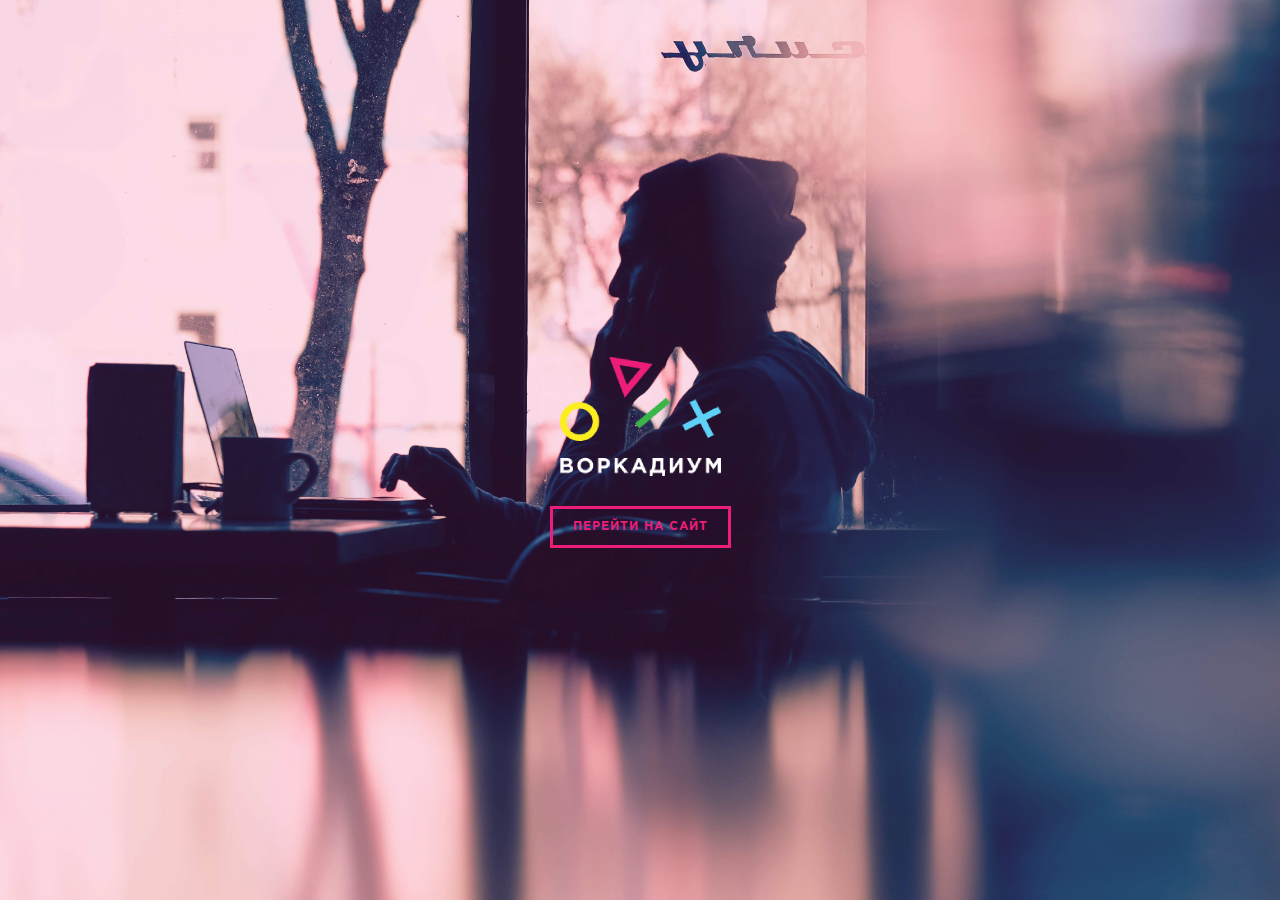
<file: index.html>
<!DOCTYPE html>
<html lang="ru">

<head>
  <meta charset="UTF-8">
  <meta name="viewport" content="width=device-width, initial-scale=1.0">
  <meta http-equiv="X-UA-Compatible" content="ie=edge">
  <link href="https://fonts.googleapis.com/css?family=Open+Sans:700|Roboto:300,700&display=swap&subset=cyrillic"
    rel="stylesheet">
  <link rel="stylesheet" href="./css/layout/normolize.css">
  <link rel="stylesheet" href="./css/layout/fonts.css">
  <link rel="stylesheet" href="./css/intro.css">
  <link rel="shortcut icon" href="./img/favicon.png" type="image/png">
  <title>Coworking</title>
</head>

<body>
  <div class="wrapper">
    <div class="wrapper__intro">
      <div class="wrapper__image-frame">
        <div class="container container__intro">
          <img src="./img/logoname.png" class="logoname" alt="logoname">
          <a href="main.html" class="button-enter">ПЕРЕЙТИ НА САЙТ</a>
        </div>
      </div>
    </div>
  </div>
</body>

</html>
</file>
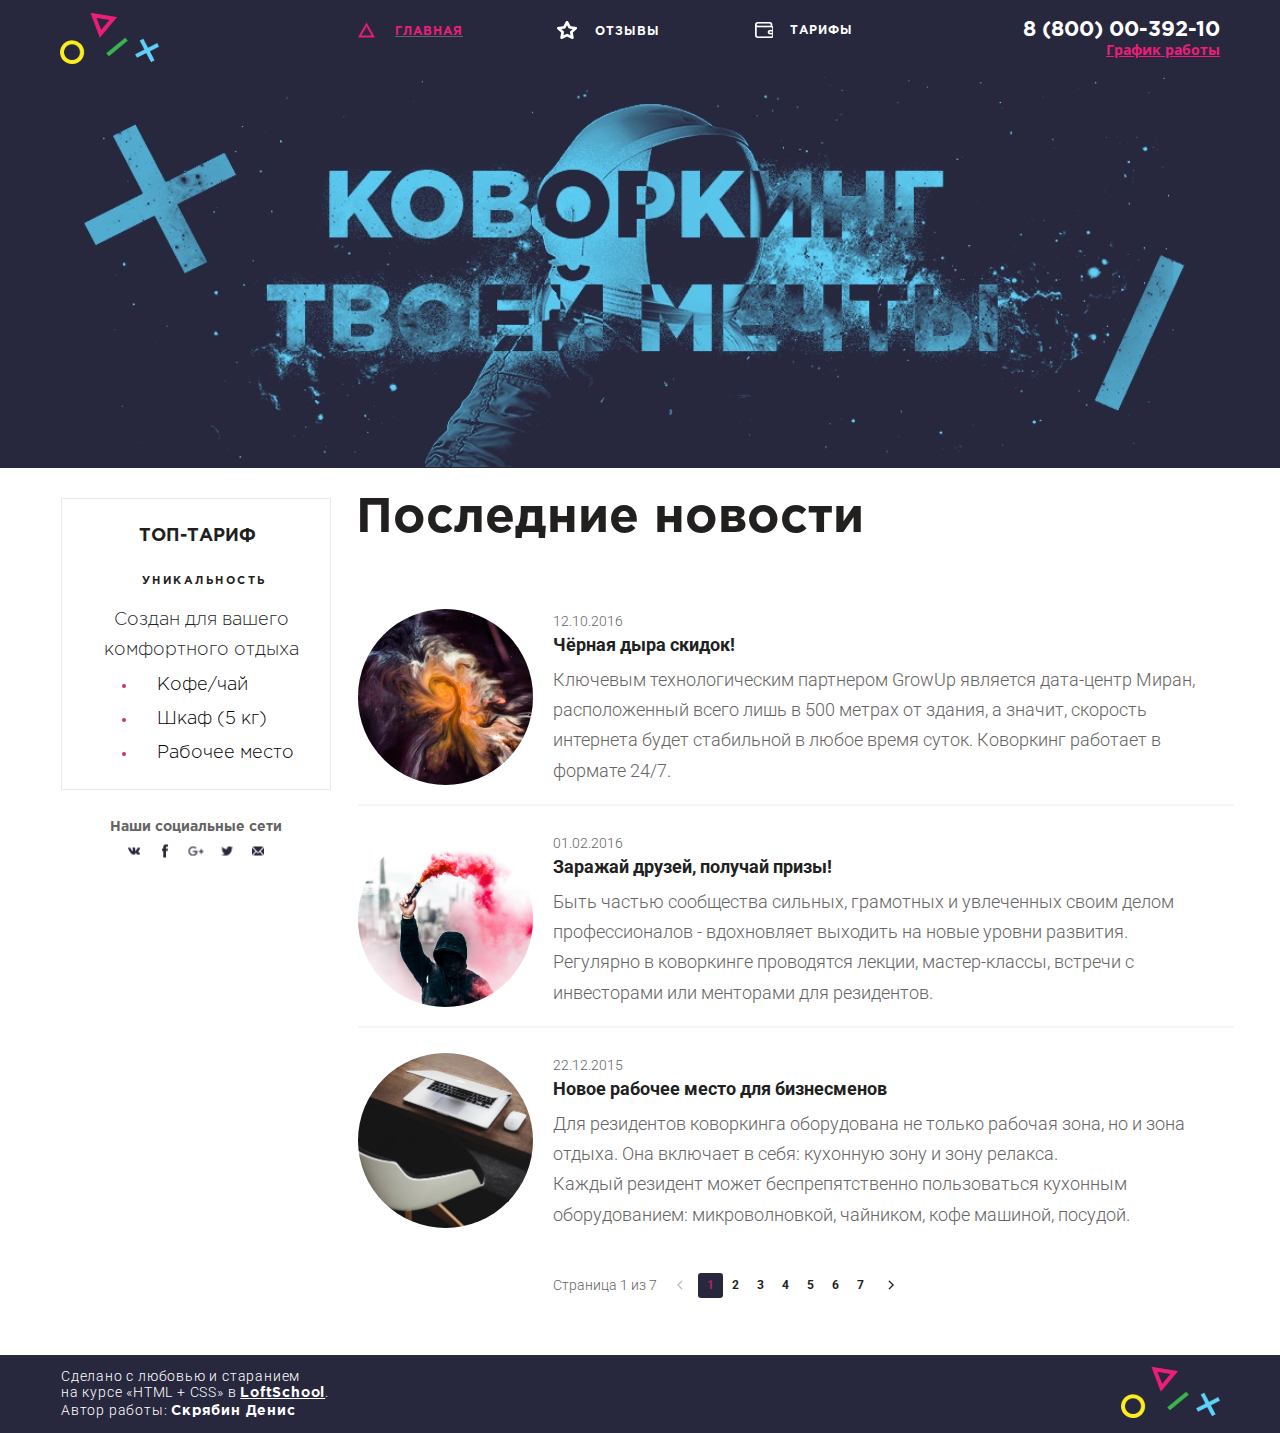
<file: main.html>
<!DOCTYPE html>
<html lang="ru">

<head>
    <meta charset="UTF-8">
    <meta name="viewport" content="width=device-width, initial-scale=1.0">
    <meta http-equiv="X-UA-Compatible" content="ie=edge">
    <link href="https://fonts.googleapis.com/css?family=Open+Sans:700|Roboto:300,700&display=swap&subset=cyrillic"
        rel="stylesheet">
    <link rel="stylesheet" href="./css/main.css">
    <link rel="shortcut icon" href="./img/favicon.png" type="image/png">
    <title>Coworking</title>
</head>

<body>
    <div class="wrapper">
        <header class="header">
            <div class="container header__container">
                <a href="main.html" class="logo__link">
                    <img src="./img/logo.png" class="logo__pic" alt="logo Coworking">
                </a>
                <nav class="nav">
                    <ul class="nav__list">
                        <li class="nav__item nav__item_active">
                            <a href="#" class="nav__link">
                                <div class="nav__link_icon_main"></div>
                                <div class="nav__link-title">ГЛАВНАЯ</div>
                            </a>
                        </li>
                        <li class="nav__item">
                            <a href="feedback.html" class="nav__link">
                                <div class="nav__link_icon_feedback"></div>
                                <div class="nav__link-title">ОТЗЫВЫ</div>
                            </a>
                        </li>
                        <li class="nav__item">
                            <a href="price-list.html" class="nav__link">
                                <div class="nav__link_icon_prices"></div>
                                <div class="nav__link-title">ТАРИФЫ</div>
                            </a>
                        </li>
                    </ul>
                </nav>
                <address class="contacts">
                    <a class="contacts__phone" href="tel:+78000039210">8 (800) 00-392-10</a>
                    <div class="contacts__table">
                        <a class="contacts__shed" href="/">График работы</a>
                        <div class="dropdown">
                            <div class="dropdown__text-top">пн-вс: 09:00-20:00</div>
                            <div class="dropdown__text-bottom">обед: 14:00-14:30</div>
                            <div class="dropdown__mask"></div>
                        </div>
                    </div>
                </address>
            </div>
        </header>
        <div class="banner">
            <div class="container">
                <img src="./img/banner.jpg" class="banner__pic" alt="banner Coworking">
            </div>
        </div>
        <main class="main-content main-content__container">
            <div class="container">
                <aside class="sidebar">
                    <div class="features__content">
                        <div class="features__wrapper">
                            <h3 class="features__main-title">ТОП-ТАРИФ</h3>
                            <h4 class="features__title">УНИКАЛЬНОСТЬ</h4>
                            <div class="features__description">
                                <div class="features__subtitle">
                                    <p>Создан для вашего комфортного отдыха</p>
                                </div>
                                <ul class="features__sublist">
                                    <li class="features__unit">
                                        <span class="features__unit_color">Кофе/чай</span>
                                    </li>
                                    <li class="features__unit">
                                        <span class="features__unit_color">Шкаф (5 кг)</span>
                                    </li>
                                    <li class="features__unit">
                                        <span class="features__unit_color">Рабочее место</span>
                                    </li>
                                </ul>
                            </div>
                        </div>
                    </div>
                    <div class="social">
                        <div class="social__title">Наши социальные сети</div>
                        <ul class="social__list">
                            <li class="social__item">
                                <a href="https://vk.com/loftschool" class="solial__link">
                                    <div class="social__pic social__pic_vk"></div>
                                </a>
                            </li>
                            <li class="social__item">
                                <a href="https://www.facebook.com/loftschool/" class="solial__link">
                                    <div class="social__pic social__pic_fb"></div>
                                </a>
                            </li>
                            <li class="social__item">
                                <a href="" class="solial__link">
                                    <div class="social__pic social__pic_gplus"></div>
                                </a>
                            </li>
                            <li class="social__item">
                                <a href="https://twitter.com/" class="solial__link">
                                    <div class="social__pic social__pic_twitter"></div>
                                </a>
                            </li>
                            <li class="social__item">
                                <a href="mailto:info@loftschool.com" class="solial__link">
                                    <div class="social__pic social__pic_mail"></div>
                                </a>
                            </li>
                        </ul>
                    </div>
                </aside>
                <div class="content">
                    <section class="news">
                        <h2 class="headline headline_news">Последние новости</h2>
                        <ul class="news__list">
                            <li class="news__item">
                                <div class="news__photo">
                                    <img src="./img/news1.jpg" class="news__pic" alt="photo news">
                                </div>
                                <div class="news__content">
                                    <div class="news__data">12.10.2016</div>
                                    <div class="news__title">Чёрная дыра скидок!</div>
                                    <div class="news__text">
                                        <p>Ключевым технологическим партнером GrowUp является дата-центр
                                            Миран, расположенный всего лишь в 500 метрах от здания, а
                                            значит, скорость интернета будет стабильной в любое время суток.
                                            Коворкинг работает в формате 24/7.</p>
                                    </div>
                                </div>
                            </li>
                            <li class="news__item">
                                <div class="news__photo">
                                    <img src="./img/news2.jpg" class="news__pic" alt="photo news">
                                </div>
                                <div class="news__content">
                                    <div class="news__data">01.02.2016</div>
                                    <div class="news__title">Заражай друзей, получай призы!</div>
                                    <div class="news__text">
                                        <p>Быть частью сообщества сильных, грамотных и увлеченных своим
                                            делом профессионалов - вдохновляет выходить на новые уровни
                                            развития.
                                            <br> Регулярно в коворкинге проводятся лекции, мастер-классы,
                                            встречи с инвесторами или менторами для резидентов.</p>
                                    </div>
                                </div>
                            </li>
                            <li class="news__item">
                                <div class="news__photo">
                                    <img src="./img/news3.jpg" class="news__pic" alt="photo news">
                                </div>
                                <div class="news__content">
                                    <div class="news__data">22.12.2015</div>
                                    <div class="news__title">Новое рабочее место для бизнесменов</div>
                                    <div class="news__text">
                                        <p class="news__text">Для резидентов коворкинга оборудована не
                                            только рабочая зона, но и зона отдыха. Она включает в себя:
                                            кухонную зону и зону релакса.<br>Каждый резидент может
                                            беспрепятственно пользоваться кухонным оборудованием:
                                            микроволновкой, чайником, кофе машиной, посудой.</p>
                                    </div>
                                </div>
                            </li>
                        </ul>
                        <div class="pagination">
                            <div class="pagination__display">Страница 1 из 7</div>
                            <div class="pagination__pages">
                                <ul class="pagination__list">
                                    <li class="pagination__item pagination__item_prev">
                                        <div class="pagination__box">
                                            <a href="/" class="pagination__link pagination__link_prev"></a>
                                        </div>
                                    </li>
                                    <li class="pagination__item pagination__item_chosen">
                                        <div class="pagination__box">
                                            <a href="/" class="pagination__link">1</a>
                                        </div>
                                    </li>
                                    <li class="pagination__item">
                                        <div class="pagination__box">
                                            <a href="/" class="pagination__link">2</a>
                                        </div>
                                    </li>
                                    <li class="pagination__item">
                                        <div class="pagination__box">
                                            <a href="/" class="pagination__link">3</a>
                                        </div>
                                    </li>
                                    <li class="pagination__item">
                                        <div class="pagination__box">
                                            <a href="/" class="pagination__link">4</a>
                                        </div>
                                    </li>
                                    <li class="pagination__item">
                                        <div class="pagination__box">
                                            <a href="/" class="pagination__link">5</a>
                                        </div>
                                    </li>
                                    <li class="pagination__item">
                                        <div class="pagination__box">
                                            <a href="/" class="pagination__link">6</a>
                                        </div>
                                    </li>
                                    <li class="pagination__item">
                                        <div class="pagination__box">
                                            <a href="/" class="pagination__link">7</a>
                                        </div>
                                    </li>
                                    <li class="pagination__item pagination__item_next">
                                        <div class="pagination__box">
                                            <a href="/" class="pagination__link pagination__link_next"></a>
                                        </div>
                                    </li>
                                </ul>
                            </div>
                        </div>
                    </section>
                </div>
            </div>
        </main>
        <footer class="footer">
            <div class="container footer__container">
                <div class="author">
                    <div class="author__text">Сделано с любовью и старанием
                        <br>на курсе «HTML + CSS» в
                        <a href="https://loftschool.com" class="author__link"> LoftSchool</a>.
                        <br>Автор работы: <a href="https://vk.com/id30401197"
                            class="author__link author__link_student">Скрябин Денис</a>
                    </div>
                </div>
                <div class="container footer-logo__container">
                    <a href="main.html" class="">
                        <img src="./img/logo.png" class="logo__pic" alt="logo Coworking">
                    </a>
                </div>

            </div>
        </footer>
    </div>
</body>

</html>
</file>
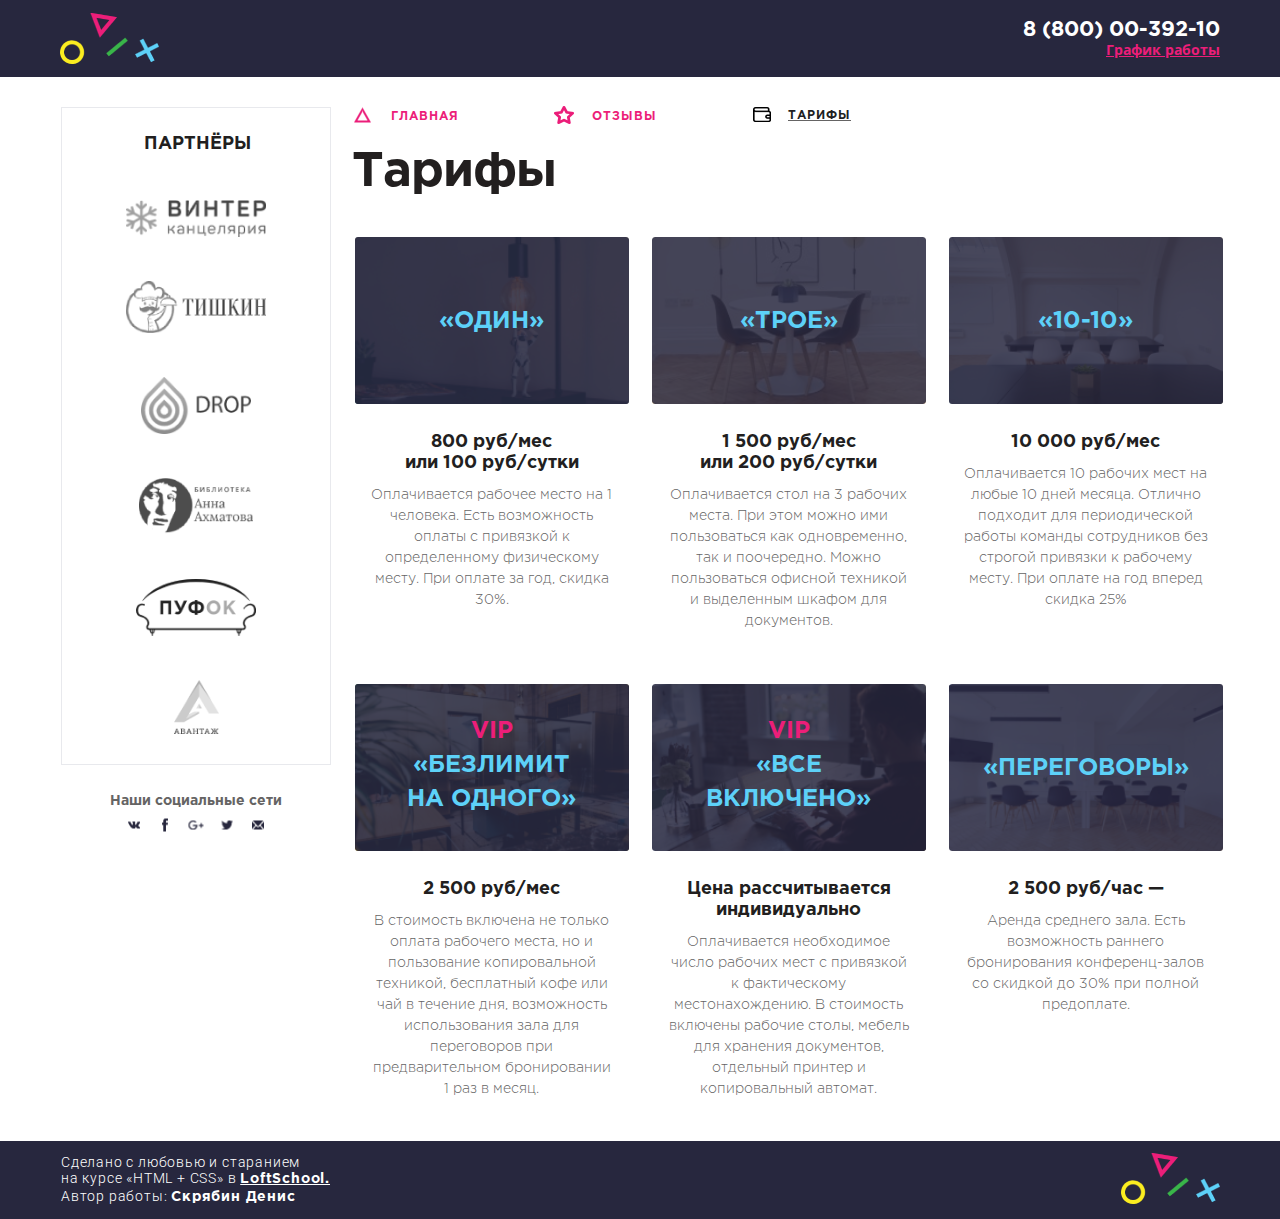
<file: price-list.html>
<!DOCTYPE html>
<html lang="ru">

<head>
    <meta charset="UTF-8">
    <meta name="viewport" content="width=device-width, initial-scale=1.0">
    <meta http-equiv="X-UA-Compatible" content="ie=edge">
    <link href="https://fonts.googleapis.com/css?family=Open+Sans:700|Roboto:300,700&display=swap&subset=cyrillic"
        rel="stylesheet">
    <link rel="stylesheet" href="./css/main.css">
    <link rel="shortcut icon" href="./img/favicon.png" type="image/png">
    <title>Coworking</title>
</head>

<body>
    <div class="wrapper">
        <header class="header">
            <div class="container header__container">
                <a href="main.html" class="logo__link">
                    <img src="./img/logo.png" class="logo__pic" alt="logo Coworking">
                </a>
                <address class="contacts">
                    <a class="contacts__phone" href="tel:+78000039210">8 (800) 00-392-10</a>
                    <div class="contacts__table">
                        <a class="contacts__shed" href="#">График работы</a>
                        <div class="dropdown">
                            <div class="dropdown__text-top">пн-вс: 09:00-20:00</div>
                            <div class="dropdown__text-bottom">обед: 14:00-14:30</div>
                            <div class="dropdown__mask"></div>
                        </div>
                    </div>
                </address>
            </div>
        </header>
        <main class="main-content main-content__container main-content__container_prices">
            <div class="container">
                <aside class="sidebar">
                    <div class="side-bar__wrapper side-bar__wrapper_partners">
                        <section class="partners">
                            <h2 class="headline headline_partners">ПАРТНЁРЫ</h2>
                            <div class="partners__box">
                                <ul class="partners__list">
                                    <li class="partners__item">
                                        <a class="partners__link" href="#">
                                            <img class="partners__pic" src="./img/partners-winter.png" alt="partner's logo">
                                        </a>
                                    </li>
                                    <li class="partners__item">
                                        <a class="partners__link" href="#">
                                            <img class="partners__pic" src="./img/partners-tishkin.png" alt="partner's logo">
                                        </a>
                                    </li>
                                    <li class="partners__item">
                                        <a class="partners__link" href="#">
                                            <img class="partners__pic" src="./img/partners-drop.png" alt="partner's logo">
                                        </a>
                                    </li>
                                    <li class="partners__item">
                                        <a class="partners__link" href="#">
                                            <img class="partners__pic" src="./img/partners-library.png" alt="partner's logo">
                                        </a>
                                    </li>
                                    <li class="partners__item">
                                        <a class="partners__link" href="#">
                                            <img class="partners__pic" src="./img/partners-pufok.png" alt="partner's logo">
                                        </a>
                                    </li>
                                    <li class="partners__item">
                                        <a class="partners__link" href="#">
                                            <img class="partners__pic" src="./img/partners-avantage.png" alt="partner's logo">
                                        </a>
                                    </li>
                                </ul>
                            </div>
                        </section>
                    </div>
                    <div class="social">
                        <div class="social__title">Наши социальные сети</div>
                        <ul class="social__list">
                            <li class="social__item">
                                <a href="https://vk.com/loftschool" class="solial__link">
                                    <div class="social__pic social__pic_vk"></div>
                                </a>
                            </li>
                            <li class="social__item">
                                <a href="https://www.facebook.com/loftschool/" class="solial__link">
                                    <div class="social__pic social__pic_fb"></div>
                                </a>
                            </li>
                            <li class="social__item">
                                <a href="" class="solial__link">
                                    <div class="social__pic social__pic_gplus"></div>
                                </a>
                            </li>
                            <li class="social__item">
                                <a href="https://twitter.com/" class="solial__link">
                                    <div class="social__pic social__pic_twitter"></div>
                                </a>
                            </li>
                            <li class="social__item">
                                <a href="mailto:info@loftschool.com" class="solial__link">
                                    <div class="social__pic social__pic_mail"></div>
                                </a>
                            </li>
                        </ul>
                    </div>
                </aside>
                <div class="content content_prices">
                    <nav class="nav nav__gorisontal nav__gorisontal_prices">
                        <ul class="nav__list">
                            <li class="nav__item">
                                <a href="main.html" class="nav__link">
                                    <div class="nav__link_icon_main"></div>
                                    <div class="nav__link-title">ГЛАВНАЯ</div>
                                </a>
                            </li>
                            <li class="nav__item">
                                <a href="feedback.html" class="nav__link">
                                    <div class="nav__link_icon_feedback"></div>
                                    <div class="nav__link-title">ОТЗЫВЫ</div>
                                </a>
                            </li>
                            <li class="nav__item nav__item_active">
                                <a href="price-list.html" class="nav__link">
                                    <div class="nav__link_icon_prices"></div>
                                    <div class="nav__link-title">ТАРИФЫ</div>
                                </a>
                            </li>
                        </ul>
                    </nav>
                    <section class="prices">
                        <h2 class="headline headline_prices">Тарифы</h2>
                        <div class="prices__box">
                            <ul class="prices__list">
                                <li class="prices__item">
                                    <div class="prices__image prices__image_one">
                                        <div class="prices__image-frame">
                                            <span class="prices__name">«ОДИН»</span>
                                        </div>
                                    </div>
                                    <div class="prices__content">
                                        <h4 class="prices__title">800 руб/мес<br>или 100 руб/сутки</h4>
                                        <div class="prices__text">
                                            <p>Оплачивается рабочее место на 1 человека. Есть возможность оплаты с
                                                привязкой к определенному физическому месту. При оплате за год,
                                                скидка
                                                30%.</p>
                                        </div>
                                    </div>
                                </li>
                                <li class="prices__item">
                                    <div class="prices__image prices__image_three">
                                        <div class="prices__image-frame">
                                            <span class="prices__name">«ТРОЕ»</span>
                                        </div>
                                    </div>
                                    <div class="prices__content">
                                        <h4 class="prices__title">1 500 руб/мес<br>или 200 руб/сутки</h4>
                                        <div class="prices__text">
                                            <p>Оплачивается стол на 3 рабочих места. При этом можно ими пользоваться
                                                как
                                                одновременно, так и поочередно. Можно пользоваться офисной техникой
                                                и
                                                выделенным шкафом для документов.</p>
                                        </div>
                                    </div>
                                </li>
                                <li class="prices__item">
                                    <div class="prices__image prices__image_10-10">
                                        <div class="prices__image-frame">
                                            <span class="prices__name">«10-10»</span>
                                        </div>
                                    </div>
                                    <div class="prices__content">
                                        <h4 class="prices__title">10 000 руб/мес</h4>
                                        <div class="prices__text">
                                            <p>Оплачивается 10 рабочих мест на любые 10 дней месяца. Отлично
                                                подходит
                                                для периодической работы команды сотрудников без строгой привязки к
                                                рабочему месту. При оплате на год вперед скидка 25%</p>
                                        </div>
                                    </div>
                                </li>
                                <li class="prices__item">
                                    <div class="prices__image prices__image_unlim">
                                        <div class="prices__image-frame">
                                            <div class="prices__name_vip">VIP</div>
                                            <div class="prices__name">«БЕЗЛИМИТ<br>НА ОДНОГО»</div>
                                        </div>
                                    </div>
                                    <div class="prices__content">
                                        <h4 class="prices__title">2 500 руб/мес</h4>
                                        <div class="prices__text">
                                            <p>В стоимость включена не только оплата рабочего места, но и
                                                пользование
                                                копировальной техникой, бесплатный кофе или чай в течение дня,
                                                возможность использования зала для переговоров при предварительном
                                                бронировании 1 раз в месяц.</p>
                                        </div>
                                    </div>
                                </li>
                                <li class="prices__item">
                                    <div class="prices__image prices__image_allincl">
                                        <div class="prices__image-frame">
                                            <div class="prices__name_vip">VIP</div>
                                            <div class="prices__name">«ВСЕ ВКЛЮЧЕНО»</div>
                                        </div>
                                    </div>
                                    <div class="prices__content">
                                        <h4 class="prices__title">Цена рассчитывается индивидуально</h4>
                                        <div class="prices__text">
                                            <p>Оплачивается необходимое число рабочих мест с привязкой к
                                                фактическому
                                                местонахождению. В стоимость включены рабочие столы, мебель для
                                                хранения
                                                документов, отдельный принтер и копировальный автомат.</p>
                                        </div>
                                    </div>
                                </li>
                                <li class="prices__item">
                                    <div class="prices__image prices__image_negot">
                                        <div class="prices__image-frame">
                                            <span class="prices__name">«ПЕРЕГОВОРЫ»</span>
                                        </div>
                                    </div>
                                    <div class="prices__content">
                                        <h4 class="prices__title">2 500 руб/час — </h4>
                                        <div class="prices__text">
                                            <p>Аренда среднего зала. Есть возможность раннего бронирования
                                                конференц-залов со скидкой до 30% при полной предоплате.</p>
                                        </div>
                                    </div>
                                </li>
                            </ul>
                        </div>
                    </section>
                </div>
            </div>
        </main>
        <footer class="footer">
            <div class="container footer__container">
                <div class="author">
                    <div class="author__text">Сделано с любовью и старанием
                        <br>на курсе «HTML + CSS» в
                        <a href="https://loftschool.com" class="author__link"> LoftSchool.</a>
                        <br>Автор работы: <a href="https://vk.com/id30401197" class="author__link author__link_student">Скрябин Денис</a>
                    </div>
                </div>
                <div class="container footer-logo__container">
                    <a href="main.html" class="">
                        <img src="./img/logo.png" class="logo__pic" alt="logo Coworking">
                    </a>
                </div>
            </div>
        </footer>
    </div>
</body>

</html>
</file>
<file: css/layout/fonts.css>
@font-face {
  font-family: 'Gotham Pro';
  src: url('../../fonts/GothaProLig.woff2') format('woff2'),
    url('../../fonts/GothaProLig.woff') format('woff');
  font-weight: 300;
  font-style: normal;
}

@font-face {
  font-family: 'Gotham Pro';
  src: url('../../fonts/GothaProBol.woff2') format('woff2'),
    url('../../fonts/GothaProBol.woff') format('woff');
  font-weight: bold;
  font-style: normal;
}

@font-face {
  font-family: 'Gotham Pro';
  src: url('../../fonts/GothaProLigIta.woff2') format('woff2'),
    url('../..fonts/GothaProLigIta.woff') format('woff');
  font-weight: normal;
  font-style: italic;
}
</file>
<file: css/intro.css>
.wrapper__intro {
    position: absolute;
    top: 0;
    left: 0;
    background: url('../img/intro.jpg') center center;
    background-size: cover;
    height: 100%;
    width: 100%;
}

.wrapper__image-frame {
    display: flex;
    background-color: rgba(236, 30, 121, .15);
    justify-content: center;
    align-items: center;
    width: 100%;
    height: 100vh;
}

.container__intro {
    display: flex;
    flex-flow: column wrap;
    justify-content: center;
    align-items: center;
    animation: logo-animaton 1.2s .3s cubic-bezier(1, 0.01, 0.93, 0.76);
    animation-fill-mode: both;
    margin-top: 5px;
}

.logoname {
    max-width: 100%;
    margin-bottom: 30px;
}

.button-enter {
    padding: 12px 20px;
    border: 3px solid #ec1e79;
    background-color: transparent;
    color: #ec1e79;
    display: flex;
    justify-content: center;
    align-items: center;
    text-decoration: none;
    font-family: "Gotham Pro";
    font-weight: bold;
    font-size: 12px;
    letter-spacing: 1px;
    transition-duration: .5s;
}

.button-enter:hover {
    color: #ffffff;
    background-color: #ec1e79;
}

@keyframes logo-animaton {
    0% {
        transform: scale(0, 0);
        opacity: 0;
    }

    55% {
        transform: scale(.55, .55) rotate(5deg);
        opacity: .1;
    }

    57% {
        transform: scale(.76, .76) rotate(0deg);
        opacity: .3;
    }

    59% {
        transform: scale(.88, .88) rotate(-5deg);
        opacity: .6;
    }

    60% {
        transform: scale(.94, .94) rotate(-8deg);
        opacity: .9;
    }

    62% {
        transform: scale(.98, .98) rotate(-10deg);
    }

    64% {
        transform: scale(1, 1) rotate(-12deg);
        opacity: 1;
    }

    66% {
        transform: scale(1, 1) rotate(-8deg);
        opacity: 1;
    }

    70% {
        transform: scale(1, 1) rotate(-5deg);
        opacity: 1;
    }

    80% {
        transform: scale(1, 1) rotate(3deg);
        opacity: 1;
    }

    100% {

        transform: scale(1, 1) rotate(0deg);
        opacity: 1;
    }
}
</file>
<file: css/main.css>
@import url('./layout/fonts.css');
@import url('./layout/normolize.css');
@import url('./layout/base.css');

@import url('./blocks/header.css');
@import url('./blocks/navigation.css');
@import url('./blocks/side-bar.css');
@import url('./blocks/socials.css');

@import url('./blocks/features.css');
@import url('./blocks/feedback.css');
@import url('./blocks/prices.css');
@import url('./blocks/news.css');
@import url('./blocks/partners.css');
@import url('./blocks/banner-discount.css');
@import url('./blocks/pagination.css');
@import url('./blocks/sendfeedback-form.css');
@import url('./blocks/footer.css');

@import url('./blocks/banner.css');
</file>
<file: css/layout/normolize.css>
/*! normalize.css v8.0.1 | MIT License | github.com/necolas/normalize.css */

/* Document
   ========================================================================== */

/**
 * 1. Correct the line height in all browsers.
 * 2. Prevent adjustments of font size after orientation changes in iOS.
 */

 html {
  /*    line-height: 1.15; /* 1 */  
      -webkit-text-size-adjust: 100%; /* 2 */
    }
    
    /* Sections
       ========================================================================== */
    
    /**
     * Remove the margin in all browsers.
     */
    
    body {
      margin: 0;
    }
    
    /**
     * Render the `main` element consistently in IE.
     */
    
    main {
      display: block;
    }
    
    /**
     * Correct the font size and margin on `h1` elements within `section` and
     * `article` contexts in Chrome, Firefox, and Safari.
     */
    
    h1 {
      font-size: 2em;
      margin: 0.67em 0;
    }
    
    /* Grouping content
       ========================================================================== */
    
    /**
     * 1. Add the correct box sizing in Firefox.
     * 2. Show the overflow in Edge and IE.
     */
    
    hr {
      box-sizing: content-box; /* 1 */
      height: 0; /* 1 */
      overflow: visible; /* 2 */
    }
    
    /**
     * 1. Correct the inheritance and scaling of font size in all browsers.
     * 2. Correct the odd `em` font sizing in all browsers.
     */
    
    pre {
      font-family: monospace, monospace; /* 1 */
      font-size: 1em; /* 2 */
    }
    
    /* Text-level semantics
       ========================================================================== */
    
    /**
     * Remove the gray background on active links in IE 10.
     */
    
    a {
      background-color: transparent;
    }
    
    /**
     * 1. Remove the bottom border in Chrome 57-
     * 2. Add the correct text decoration in Chrome, Edge, IE, Opera, and Safari.
     */
    
    abbr[title] {
      border-bottom: none; /* 1 */
      text-decoration: underline; /* 2 */
      text-decoration: underline dotted; /* 2 */
    }
    
    /**
     * Add the correct font weight in Chrome, Edge, and Safari.
     */
    
    b,
    strong {
      font-weight: bolder;
    }
    
    /**
     * 1. Correct the inheritance and scaling of font size in all browsers.
     * 2. Correct the odd `em` font sizing in all browsers.
     */
    
    code,
    kbd,
    samp {
      font-family: monospace, monospace; /* 1 */
      font-size: 1em; /* 2 */
    }
    
    /**
     * Add the correct font size in all browsers.
     */
    
    small {
      font-size: 80%;
    }
    
    /**
     * Prevent `sub` and `sup` elements from affecting the line height in
     * all browsers.
     */
    
    sub,
    sup {
      font-size: 75%;
      line-height: 0;
      position: relative;
      vertical-align: baseline;
    }
    
    sub {
      bottom: -0.25em;
    }
    
    sup {
      top: -0.5em;
    }
    
    /* Embedded content
       ========================================================================== */
    
    /**
     * Remove the border on images inside links in IE 10.
     */
    
    img {
      border-style: none;
    }
    
    /* Forms
       ========================================================================== */
    
    /**
     * 1. Change the font styles in all browsers.
     * 2. Remove the margin in Firefox and Safari.
     */
    
    button,
    input,
    optgroup,
    select,
    textarea {
      font-family: inherit; /* 1 */
      font-size: 100%; /* 1 */
      line-height: 1.15; /* 1 */
      margin: 0; /* 2 */
    }
    
    /**
     * Show the overflow in IE.
     * 1. Show the overflow in Edge.
     */
    
    button,
    input { /* 1 */
      overflow: visible;
    }
    
    /**
     * Remove the inheritance of text transform in Edge, Firefox, and IE.
     * 1. Remove the inheritance of text transform in Firefox.
     */
    
    button,
    select { /* 1 */
      text-transform: none;
    }
    
    /**
     * Correct the inability to style clickable types in iOS and Safari.
     */
    
    button,
    [type="button"],
    [type="reset"],
    [type="submit"] {
      -webkit-appearance: button;
    }
    
    /**
     * Remove the inner border and padding in Firefox.
     */
    
    button::-moz-focus-inner,
    [type="button"]::-moz-focus-inner,
    [type="reset"]::-moz-focus-inner,
    [type="submit"]::-moz-focus-inner {
      border-style: none;
      padding: 0;
    }
    
    /**
     * Restore the focus styles unset by the previous rule.
     */
    
    button:-moz-focusring,
    [type="button"]:-moz-focusring,
    [type="reset"]:-moz-focusring,
    [type="submit"]:-moz-focusring {
      outline: 1px dotted ButtonText;
    }
    
    /**
     * Correct the padding in Firefox.
     */
    
    fieldset {
      padding: 0.35em 0.75em 0.625em;
    }
    
    /**
     * 1. Correct the text wrapping in Edge and IE.
     * 2. Correct the color inheritance from `fieldset` elements in IE.
     * 3. Remove the padding so developers are not caught out when they zero out
     *    `fieldset` elements in all browsers.
     */
    
    legend {
      box-sizing: border-box; /* 1 */
      color: inherit; /* 2 */
      display: table; /* 1 */
      max-width: 100%; /* 1 */
      padding: 0; /* 3 */
      white-space: normal; /* 1 */
    }
    
    /**
     * Add the correct vertical alignment in Chrome, Firefox, and Opera.
     */
    
    progress {
      vertical-align: baseline;
    }
    
    /**
     * Remove the default vertical scrollbar in IE 10+.
     */
    
    textarea {
      overflow: auto;
    }
    
    /**
     * 1. Add the correct box sizing in IE 10.
     * 2. Remove the padding in IE 10.
     */
    
    [type="checkbox"],
    [type="radio"] {
      box-sizing: border-box; /* 1 */
      padding: 0; /* 2 */
    }
    
    /**
     * Correct the cursor style of increment and decrement buttons in Chrome.
     */
    
    [type="number"]::-webkit-inner-spin-button,
    [type="number"]::-webkit-outer-spin-button {
      height: auto;
    }
    
    /**
     * 1. Correct the odd appearance in Chrome and Safari.
     * 2. Correct the outline style in Safari.
     */
    
    [type="search"] {
      -webkit-appearance: textfield; /* 1 */
      outline-offset: -2px; /* 2 */
    }
    
    /**
     * Remove the inner padding in Chrome and Safari on macOS.
     */
    
    [type="search"]::-webkit-search-decoration {
      -webkit-appearance: none;
    }
    
    /**
     * 1. Correct the inability to style clickable types in iOS and Safari.
     * 2. Change font properties to `inherit` in Safari.
     */
    
    ::-webkit-file-upload-button {
      -webkit-appearance: button; /* 1 */
      font: inherit; /* 2 */
    }
    
    /* Interactive
       ========================================================================== */
    
    /*
     * Add the correct display in Edge, IE 10+, and Firefox.
     */
    
    details {
      display: block;
    }
    
    /*
     * Add the correct display in all browsers.
     */
    
    summary {
      display: list-item;
    }
    
    /* Misc
       ========================================================================== */
    
    /**
     * Add the correct display in IE 10+.
     */
    
    template {
      display: none;
    }
    
    /**
     * Add the correct display in IE 10.
     */
    
    [hidden] {
      display: none;
    }
</file>
